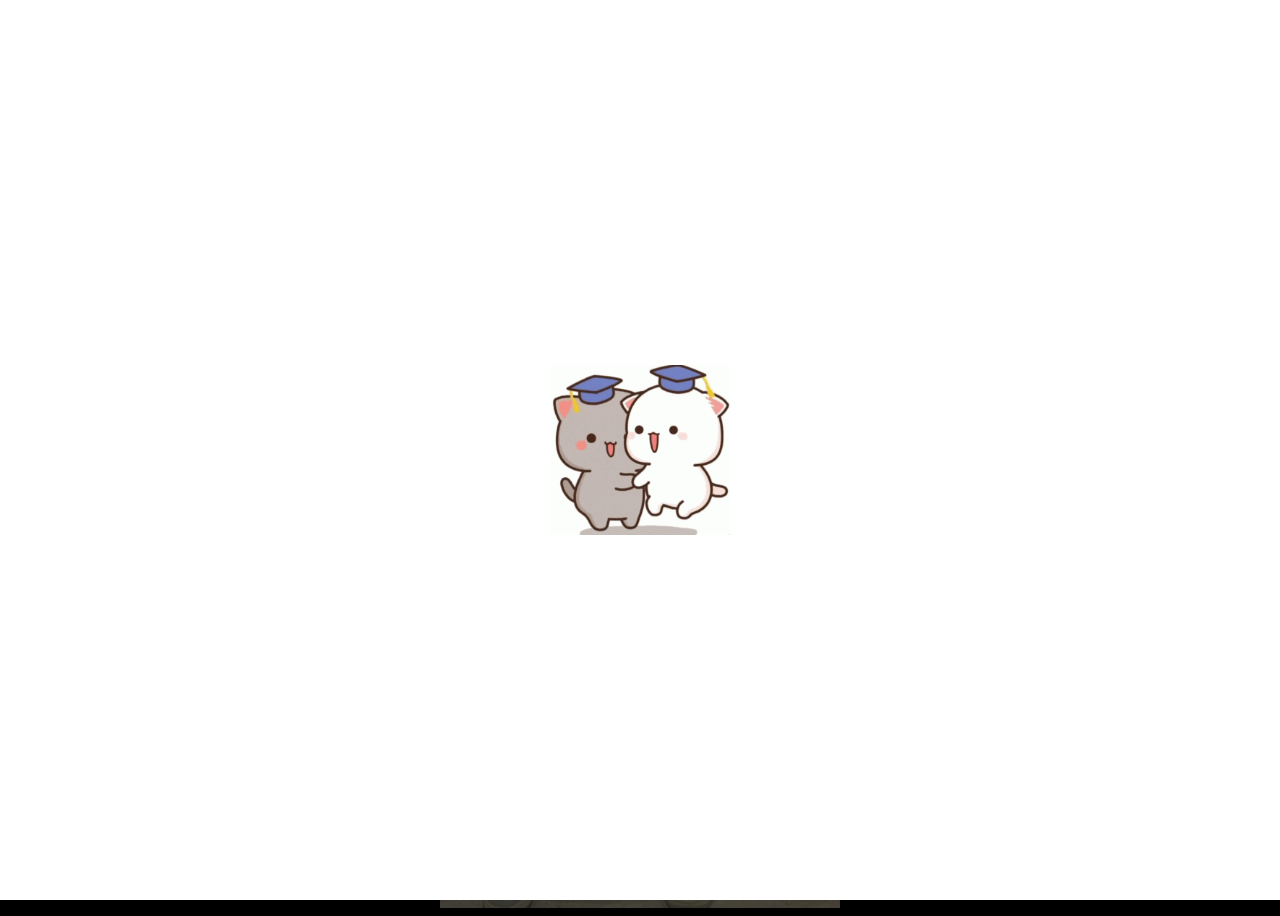
<file: index.html>
<!doctype html>
<html lang="en">
    <head>
        <title>Nety Graduation</title>
        <!-- Required meta tags -->
        <meta charset="utf-8" />
        <meta
            name="viewport"
            content="width=device-width, initial-scale=1, shrink-to-fit=no"
        />

        <!-- Bootstrap CSS v5.2.1 -->
        <link
            href="https://cdn.jsdelivr.net/npm/bootstrap@5.3.2/dist/css/bootstrap.min.css"
            rel="stylesheet"
            integrity="sha384-T3c6CoIi6uLrA9TneNEoa7RxnatzjcDSCmG1MXxSR1GAsXEV/Dwwykc2MPK8M2HN"
            crossorigin="anonymous"/>
        <link rel="preconnect" href="https://fonts.googleapis.com">
        <link rel="preconnect" href="https://fonts.gstatic.com" crossorigin>
        <link href="https://fonts.googleapis.com/css2?family=Edu+AU+VIC+WA+NT+Pre:wght@400..700&family=Hurricane&display=swap" rel="stylesheet">
        <link rel="stylesheet" href="assets/css/style.css">
        <link rel="stylesheet" href="assets/css/loader.css">
    </head>

    <body>
        <div id="loading">
            <img src="assets/image/mochi-graduation.gif" alt="Loading...">
        </div>
        <div class="mobile-container">
            <div class="linniel_cover justify-content-center align-items-center text-center d-flex">
                <div class="container">
                    <div class="session-1 text-light">
                        <p class="gretings py-3">Dear!</p>
                        <p id="nama-tamu" class="nama-tamu">nama tamu undangan</p>
                    </div>
                </div>
                    <a href="undangan.html" class="btn btn-outline-info">
                        <img src="assets/image/invitation.png" alt="invt" class="invt">buka undangan
                    </a>
                </div>
            </div>
        </div>
        <script src="assets/js/script.js"></script>
        <script
            src="https://cdn.jsdelivr.net/npm/@popperjs/core@2.11.8/dist/umd/popper.min.js"
            integrity="sha384-I7E8VVD/ismYTF4hNIPjVp/Zjvgyol6VFvRkX/vR+Vc4jQkC+hVqc2pM8ODewa9r"
            crossorigin="anonymous"
        ></script>

        <script
            src="https://cdn.jsdelivr.net/npm/bootstrap@5.3.2/dist/js/bootstrap.min.js"
            integrity="sha384-BBtl+eGJRgqQAUMxJ7pMwbEyER4l1g+O15P+16Ep7Q9Q+zqX6gSbd85u4mG4QzX+"
            crossorigin="anonymous"
        ></script>
    </body>
</html>
</file>
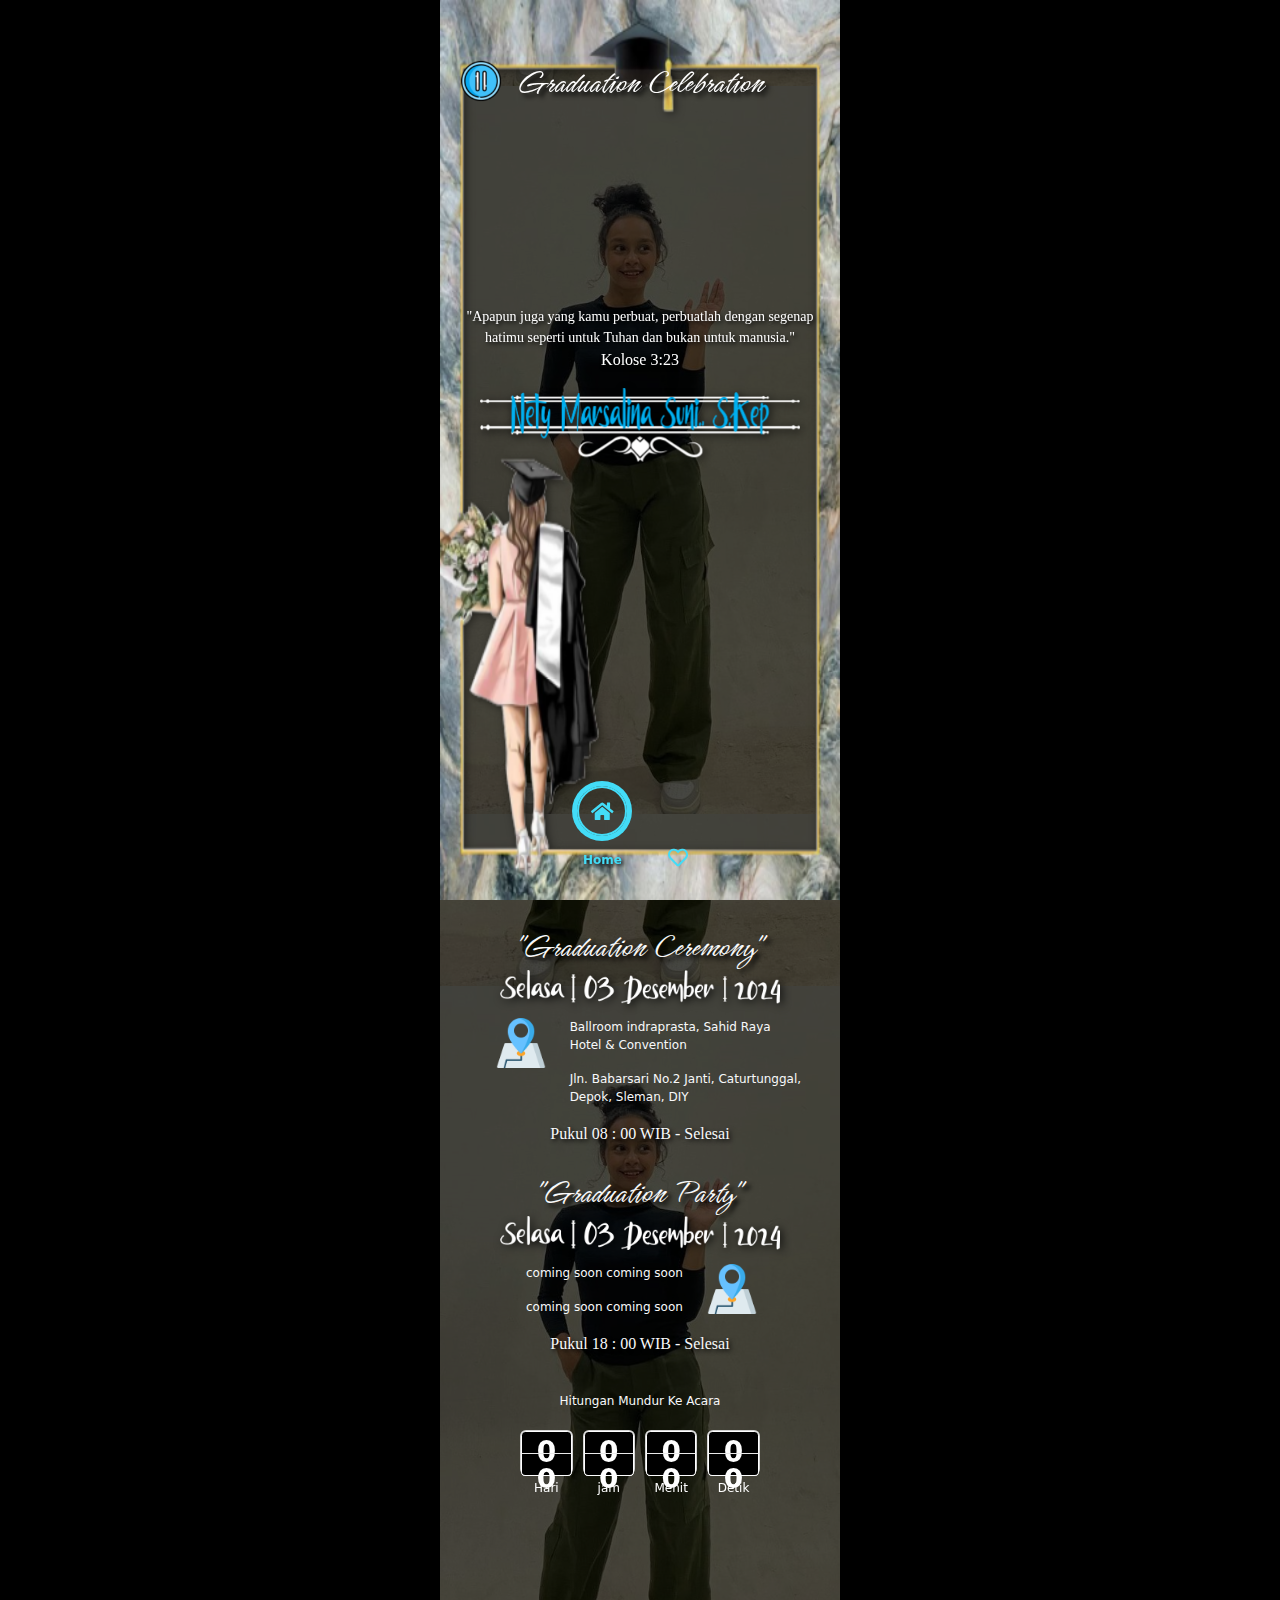
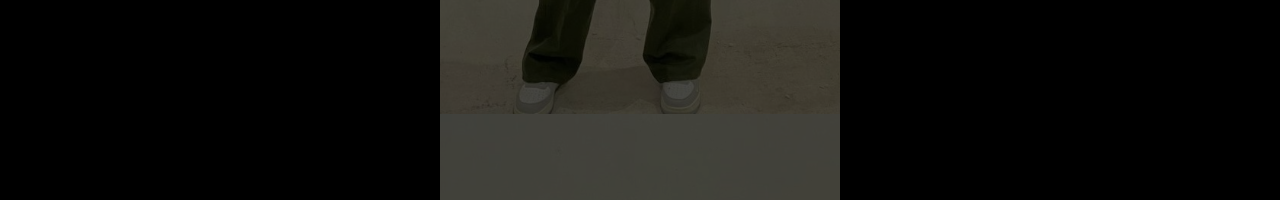
<file: undangan.html>
<!doctype html>
<html lang="en">
    <head>
        <title>Nety Graduation</title>
        <!-- Required meta tags -->
        <meta charset="utf-8" />
        <meta
            name="viewport"
            content="width=device-width, initial-scale=1, shrink-to-fit=no"/>

        <!-- Bootstrap CSS v5.2.1 -->
        <link
            href="https://cdn.jsdelivr.net/npm/bootstrap@5.3.2/dist/css/bootstrap.min.css"
            rel="stylesheet"
            integrity="sha384-T3c6CoIi6uLrA9TneNEoa7RxnatzjcDSCmG1MXxSR1GAsXEV/Dwwykc2MPK8M2HN"
            crossorigin="anonymous"/>
        <link rel="preconnect" href="https://fonts.googleapis.com">
        <link rel="preconnect" href="https://fonts.gstatic.com" crossorigin>
        <link href="https://fonts.googleapis.com/css2?family=Hurricane&display=swap" rel="stylesheet">
        <link href="https://cdn.jsdelivr.net/npm/bootstrap@5.3.0/dist/css/bootstrap.min.css" rel="stylesheet">
        <link rel="stylesheet" href="https://cdnjs.cloudflare.com/ajax/libs/font-awesome/5.15.4/css/all.min.css">
        <link rel="stylesheet" href="https://unpkg.com/aos@next/dist/aos.css" />
        <link rel="stylesheet" href="assets/css/style.css">
        <link rel="stylesheet" href="assets/css/navbar.css">
        <link rel="stylesheet" href="assets/css/countdown.css">
    </head>

    <body>
        <div class="mobile-container">
            <audio id="background-music" src="assets/music/musikk.mp3" preload="auto" loop></audio>
                <div class="music-controls">
                    <button id="play-btn" style="display: none;">
                        <img src="assets/image/play.png" alt="play-btn" class="play-btn">
                    </button> 
                    <button id="pause-btn">
                        <img src="assets/image/pause-button.png" alt="pause-btn" class="pause-btn">
                    </button>
                </div>
            <div class="navigation_bar justify-content-center align-items-center d-flex">
                <ul class="bottom-nav">
                    <div class="slider"></div>
                    <li>
                        <a href="#linniel_1" class="active-icon">
                            <i class="fas fa-home"></i>
                            <span>Home</span>
                        </a>
                    </li>
                    <li>
                        <a href="#linniel_2">
                            <i class="far fa-heart"></i>
                            <span>Favorite</span>
                        </a>
                    </li>
                </ul>
            </div>
            <section id="linniel_1">
                <div class="linniel_1 d-flex position-relative">
                    <img src="assets/image/frame_3.png" alt="frame" class="frame" data-aos="zoom-in" data-aos-duration="2000">
                <div class="content_1 text-center">
                    <p class="title text-center pt-5 mt-2" data-aos="zoom-in" data-aos-delay="1000" data-aos-duration="2000">Graduation Celebration</p>
                        <p class="kutipan text-center" data-aos="zoom-in" data-aos-delay="2000" data-aos-duration="2000">"Apapun juga yang kamu perbuat, 
                            perbuatlah dengan segenap hatimu seperti
                             untuk Tuhan dan bukan untuk manusia."<br><span>Kolose 3:23</span></p>
                        <img src="assets/image/nama_2.png" alt="nama" class="nama" data-aos="zoom-in" data-aos-delay="3000" data-aos-duration="2000">
                </div>
                </div>
            </section>

            <section id="linniel_2">
                <div class="linniel_2 align-items-center d-flex position-relative">
                    <img src="assets/image/frame_3.png" alt="frame" class="frame" data-aos="zoom-in" data-aos-duration="3000">
                    <div class="content_2 text-light">
                        <div class="jadwal_1 text-center">
                            <p class="title">"Graduation Ceremony"</p>
                            <img src="assets/image/jadwal_2.png" alt="jadwal" class="jadwal">
                            <div class="row pt-1">
                                <div class="col-3 text-end">
                                    <img src="assets/image/location.png" alt="lokasi" class="lokasi">
                                </div>
                                <div class="col-8 text-start">
                                    <p class="lok-">Ballroom indraprasta, Sahid Raya <br>Hotel & Convention</p>
                                    <p class="lok-">Jln. Babarsari No.2 Janti, Caturtunggal, <br>Depok, Sleman, DIY</p>
                                </div>
                            </div>
                            <p class="waktu">Pukul 08 : 00 WIB - Selesai</p>
                        </div>
                        <div class="jadwal_2 text-center pt-1">
                            <p class="title">"Graduation Party"</p>
                            <img src="assets/image/jadwal_2.png" alt="jadwal" class="jadwal">
                            <div class="row pt-1">
                                <div class="col-8 text-end">
                                    <p class="lok-">coming soon coming soon</p>
                                    <p class="lok-">coming soon coming soon</p>
                                </div>
                                <div class="col-3 text-start">
                                    <img src="assets/image/location.png" alt="lokasi" class="lokasi">
                                </div>
                            </div>
                            <p class="waktu">Pukul 18 : 00 WIB - Selesai</p>
                        </div>
                    </div>
                    <div class="container">
                        <p class="jdwl_text justify-content-center text-center text-light">Hitungan Mundur Ke Acara</p>
                        <div class="countdown_">
                            <div id="flip_timer"></div>
                        </div>
                    </div>
                </div>
            </section>

            </div>
        <script src="https://code.jquery.com/jquery-3.6.0.min.js"></script>
        <script src="assets/js/countdown.js"></script>
        <script src="assets/js/navbar.js"></script>
        <script src="assets/js/script.js"></script>
        <script src="assets/js/music.js"></script>
        <script src="https://unpkg.com/aos@next/dist/aos.js"></script>
        <script>
          AOS.init();
        </script>
        <script
            src="https://cdn.jsdelivr.net/npm/@popperjs/core@2.11.8/dist/umd/popper.min.js"
            integrity="sha384-I7E8VVD/ismYTF4hNIPjVp/Zjvgyol6VFvRkX/vR+Vc4jQkC+hVqc2pM8ODewa9r"
            crossorigin="anonymous"
        ></script>

        <script
            src="https://cdn.jsdelivr.net/npm/bootstrap@5.3.2/dist/js/bootstrap.min.js"
            integrity="sha384-BBtl+eGJRgqQAUMxJ7pMwbEyER4l1g+O15P+16Ep7Q9Q+zqX6gSbd85u4mG4QzX+"
            crossorigin="anonymous"
        ></script>
    </body>
</html>
</file>
<file: assets/css/style.css>
html{
  scroll-behavior: smooth;
}
body{
    background-color: black;
    overflow: hidden; /* Menyembunyikan scroll pada halaman */
    height: 100vh; /* Mengatur tinggi halaman agar memenuhi viewport */
}
.mobile-container {
    background-color: rgb(255, 255, 255);
    max-width: 400px; 
    margin: 0 auto;
    padding: 0;
}

/* Style untuk tombol musik */
.music-controls {
    position: fixed;
    padding-top: 60px;
    z-index: 1000;
    
}
.text-cover{
    font-size: 12px;
}
.music-controls i {
    align-items: center;
    justify-content: center;
}

.music-controls button {
    background-color: rgba(255, 255, 255, 0);
    border: none;
    margin-left: 15px;
    cursor: pointer;
    border-radius: 50%;
}
.play-btn, .pause-btn{
    width: 40px;
}
.waktu{
  font-size: 16px;
  font-family: "Edu AU VIC WA NT Pre", cursive;
  text-shadow: 2px 2px 4px black;
}

section {
    height: 100vh; /* Membuat setiap section memenuhi seluruh tinggi viewport */
    width: 100%; /* Membuat section memenuhi lebar penuh */
}
.linniel_cover {
    background-image: url('../image/gambar_1.jpeg'), linear-gradient(rgba(0, 0, 0, 0.7), rgba(0, 0, 0, 0.7));
    width: 100%;
    height: 100vh;
    background-size: cover;
    background-position: center;
    overflow: hidden;
    background-blend-mode: overlay; /* Membuat efek transparansi pada gambar */
    display: flex;
    flex-direction: column;
  }
  .nama-tamu, .gretings{
    font-size: 22px;
    font-family: "Edu AU VIC WA NT Pre", cursive;
  }
  .jdwl_text{
    font-size: 12px;
    white-space: nowrap;
    z-index: 1000;
    position: relative;
  }
  
  .btn{
    font-size: 12px;
    box-shadow: 2px 2px 4px #43dcf783;
  }
  .invt{
    width: 24px;
    align-items: center;
    justify-content: center;
    margin-right: 6px;
  }
  
.linniel_1 {
    position: relative;
    width: 100%;
    height: 100vh;
    background-size: contain;
    background-position: center;
    transition: background-image 1s ease-in-out; /* Efek transisi saat berganti gambar */
    overflow: hidden;
    z-index: 1;
  }
  .countdown_{
    z-index: 1000;
    position: relative;
  }
  
  .linniel_1::after {
    content: '';
    position: absolute;
    top: 0;
    left: 0;
    width: 100%;
    height: 100%;
    background: rgba(0, 0, 0, 0.712); /* Overlay hitam transparan */
    z-index: 2; /* Letakkan overlay di atas latar belakang */
  }
  .linniel_2 {
    position: relative;
    width: 100%;
    height: 100vh;
    background-size: contain;
    background-position: center;
    display: flex;
    flex-direction: column;
    transition: background-image 1s ease-in-out; /* Efek transisi saat berganti gambar */
    overflow: hidden;
    z-index: 1;
  }
  
  .linniel_2::after {
    content: '';
    position: absolute;
    top: 0;
    left: 0;
    width: 100%;
    height: 100%;
    background: rgba(0, 0, 0, 0.712); /* Overlay hitam transparan */
    z-index: 2; /* Letakkan overlay di atas latar belakang */
  }
  .frame{
    width: 100%;
    height: 100%;
    z-index: 100;
    position: absolute;
    pointer-events: none;
    filter: drop-shadow(2px 2px 4px #00000083);
  }
  .content_1{
    z-index: 110;
    color: white;
    justify-content: center;
    align-items: center;
  }
  .nama{
    width: 320px;
    filter: drop-shadow(2px 2px 4px #000000f1);
  }
  .kutipan{
    padding-top: 45%;
    align-items: center;
    justify-content: center;
    position: relative;
    margin-left: 5%;
    width: 90%;
    font-size: 14px;
    font-family: "Edu AU VIC WA NT Pre", cursive;
    text-shadow: 2px 2px 4px black;
  }
  .kutipan span{
    font-size: 16px;
    padding-top: 80%;
  }

  .content_2{
    color: white;
    z-index: 120;
    padding: 20px;
  }

  .title{
    font-size: 36px;
    font-family: "Hurricane", cursive;
    font-weight: 400;
    font-style: normal;
    text-shadow: 4px 4px 4px black;
  }
  .jadwal{
    width: 280px;
    filter: drop-shadow(2px 2px 4px #000000);
    margin-top: -10%;
  }
  .lokasi{
    width: 50px;
  }
  .lok-{
    font-size: 12px;
    white-space: nowrap;
  }
  .jadwal_1 {
  }






@media (max-width: 320px) {
}
</file>
<file: assets/css/loader.css>
#loading {
    position: fixed;
    top: 0;
    left: 0;
    width: 100%;
    height: 100%;
    background-color: #ffffff;
    color: #fff;
    display: flex;
    justify-content: center;
    align-items: center;
    font-size: 1.5em;
    z-index: 9999;
    transition: opacity 1s ease, filter 1s ease; /* Efek transisi */
}

/* Kelas untuk efek blur dan menghilangkan elemen */
.blur-out {
    filter: blur(10px); /* Tingkat blur */
    opacity: 0; /* Transisi untuk menghilangkan elemen */
}
#loading img {
    max-width: 180px; /* Sesuaikan ukuran gambar */
    max-height: 180px;
}
</file>
<file: assets/css/navbar.css>
.bottom-nav {
    min-width: auto;
    position: fixed;
    bottom: 0;
    display: flex;
    justify-content: space-around;
    align-items: center;
    border-radius: 20px ; /* Sama di kiri dan kanan */
    padding: 10px 0 1px;
    list-style: none;
    z-index: 2000;
}
.bottom-nav li {
    list-style: none;
}
.bottom-nav li a {
    width: 75px;
    height: 45px;
    color: #43dcf7;
    text-align: center;
    font-size: 20px;
    display: block;
    transition: 0.3s;
    position: relative;
}
.bottom-nav li a i {
    width: 100%;
    position: absolute;
    top: 23%;
    left: 0;
    transition: 0.3s cubic-bezier(0.49, -0.35, 0.77, 1.44);
    z-index: 9;
}
.bottom-nav li a span {
    display: block;
    font-size: 12px;
    font-weight: bold;
    text-shadow: 2px 2px 4px black;
    width: 100%;
    position: absolute;
    bottom: -16px;
    opacity: 0;
    transition: 0.3s cubic-bezier(0.49, -0.35, 0.77, 1.44);
    z-index: 9;
}
.bottom-nav li a.active-icon i {
    top: -80%;
    transition: 0.3s cubic-bezier(0.49, -0.35, 0.77, 1.44);
}
.bottom-nav li a.active-icon span {
    bottom: 14px;
    opacity: 1;
    transition: 0.3s cubic-bezier(0.49, -0.35, 0.77, 1.44);
}
.slider {
    width: 50px;
    height: 50px;
    position: absolute;
    left: 50%;
    transform: translateX(-50%);
    top: -42px;
    background-color: #ffffff00;
    border: 2px solid #43dcf7;
    box-shadow: 0px 0px 0px 5px #43dcf7;
    border-radius: 50%;
    transition: 0.3s;
}

/* Media query untuk layar kecil seperti 320px */
@media (max-width: 320px) {
    .bottom-nav {
        width: 90%; /* Pastikan navbar menggunakan lebar penuh layar */
        padding: 1px 0 1px; /* Sesuaikan padding untuk mengurangi tinggi navbar */
    }

    .bottom-nav li a {
        width: 50px; /* Kurangi lebar ikon */
        height: 40px; /* Kurangi tinggi ikon */
        font-size: 16px; /* Sesuaikan ukuran font */
    }

    .slider {
        width: 40px; /* Kurangi ukuran slider */
        height: 40px; /* Kurangi ukuran slider */
        top: -35px; /* Sesuaikan posisi slider */
        margin-left: -11px;
    }
    .bottom-nav li a.active-icon i {
        top: -60%; /* tinggi icon aktif */
        transition: 0.3s cubic-bezier(0.49, -0.35, 0.77, 1.44);
    }
}
</file>
<file: assets/css/countdown.css>
.countdown_ {
    margin: 0 auto;   /* Memusatkan elemen di layar */
    width: 80%;
    border-radius: 20px;
}

.flip-clock {
    text-align: center;
    perspective: 400px; /* Perspektif 3D untuk elemen flip. Nilai bisa diubah untuk efek 3D */
    margin: 20px auto;
}
  
.flip-clock *,
.flip-clock *:before,
.flip-clock *:after {
    box-sizing: border-box; /* Menjamin ukuran elemen tidak melebihi batasnya */
}
  
.flip-clock__piece {
    display: inline-block;
    margin: 0 5px; /* Jarak antar bagian flip clock (sesuaikan jika ingin jarak lebih lebar atau lebih sempit) */
}
  
.flip-clock__slot {
    font-size: 12px; /* Ukuran font berdasarkan lebar layar (vw), bisa diganti dengan nilai tetap seperti 'px' */
    color: white;
}
  
.card {
    display: block;
    position: relative;
    padding-bottom: 0.72em;
    font-size: 8vw; /* Ukuran font card, mengubah angka akan mengubah ukuran teks (contoh: lebih besar atau lebih kecil) */
    line-height: 0.95; /* Spasi antara garis teks (ubah nilai untuk jarak vertikal yang berbeda) */
}
  
.card__top,
.card__bottom,
.card__back::before,
.card__back::after {
    display: block;
    border: solid 1px #ffffff;
    height: 0.82em; /* Tinggi bagian atas, bawah, dan belakang card */
    color: #ffffff; /* Warna teks pada bagian card, bisa diubah menjadi warna lain seperti #000 atau #FFF */
    background: #000000; /* Warna latar belakang card, sesuaikan dengan tema (misalnya: #000 untuk hitam, #FFF untuk putih) */
    padding: 0.25em;
    border-radius: 0.15em 0.15em 0 0; /* Radius sudut atas card */
    backface-visibility: hidden; /* Agar sisi belakang tidak terlihat saat flip */
    transform-style: preserve-3d;
    width: 1.8em; /* Lebar card, bisa diperbesar atau diperkecil sesuai kebutuhan */
}
  
.card__bottom {
    color: #ffffff; /* Warna teks bagian bawah card, bisa diganti dengan warna lain seperti #000 */
    position: absolute;
    top: 50%;
    left: 0;
    border-top: solid 1px #e9e9e9; /* Warna garis border atas bagian bawah card */
    background: #000000; /* Warna latar belakang bagian bawah card */
    border-radius: 0 0 0.15em 0.15em;
    pointer-events: none;
    overflow: hidden;
}
  
.card__bottom::after {
    display: block;
    margin-top: -0.72em;
}
  
.card__back::before,
.card__bottom::after {
    content: attr(data-value); /* Konten yang ditampilkan dalam card berdasarkan nilai data */
}
  
.card__back {
    position: absolute;
    top: 0;
    height: 100%;
    left: 0%;
    pointer-events: none;
}
  
.card__back::before {
    position: relative;
    z-index: -1;
    overflow: hidden;
}
  
.flip .card__back::before {
    animation: flipTop 0.3s cubic-bezier(0.37, 0.01, 0.94, 0.35); /* Waktu dan efek animasi flip bagian atas */
    animation-fill-mode: both;
    transform-origin: center bottom; /* Titik awal animasi flip pada bagian bawah */
}
  
.flip .card__back .card__bottom {
    transform-origin: center top;
    animation-fill-mode: both;
    animation: flipBottom 0.6s cubic-bezier(0.15, 0.45, 0.28, 1); /* Waktu dan efek animasi flip bagian bawah */
}

/* Gaya untuk layar kecil */
.card {
    font-size: 40px; /* Ukuran font yang sesuai untuk layar kecil */
}

/* Media query untuk layar besar */
@media (min-width: 768px) {
    .card {
        font-size: 40px; /* Ukuran font lebih kecil untuk layar besar */
    }
}
@media (min-width: 320px) {
    .card {
        font-size: 28px; /* Ukuran font lebih kecil untuk layar besar */
    }
    .countdown_ {
        margin: 0 auto;   /* Memusatkan elemen di layar */
        width: 90%;
        border-radius: 20px;
    }
}
  
@keyframes flipTop {
    0% {
        transform: rotateX(0deg);
        z-index: 2;
    }
    0%,
    99% {
        opacity: 1;
    }
    100% {
        transform: rotateX(-90deg);
        opacity: 0;
    }
}
  
@keyframes flipBottom {
    0%,
    50% {
        z-index: -1;
        transform: rotateX(90deg);
        opacity: 0;
    }
    51% {
        opacity: 1;
    }
    100% {
        opacity: 1;
        transform: rotateX(0deg);
        z-index: 5;
    }
}
</file>
